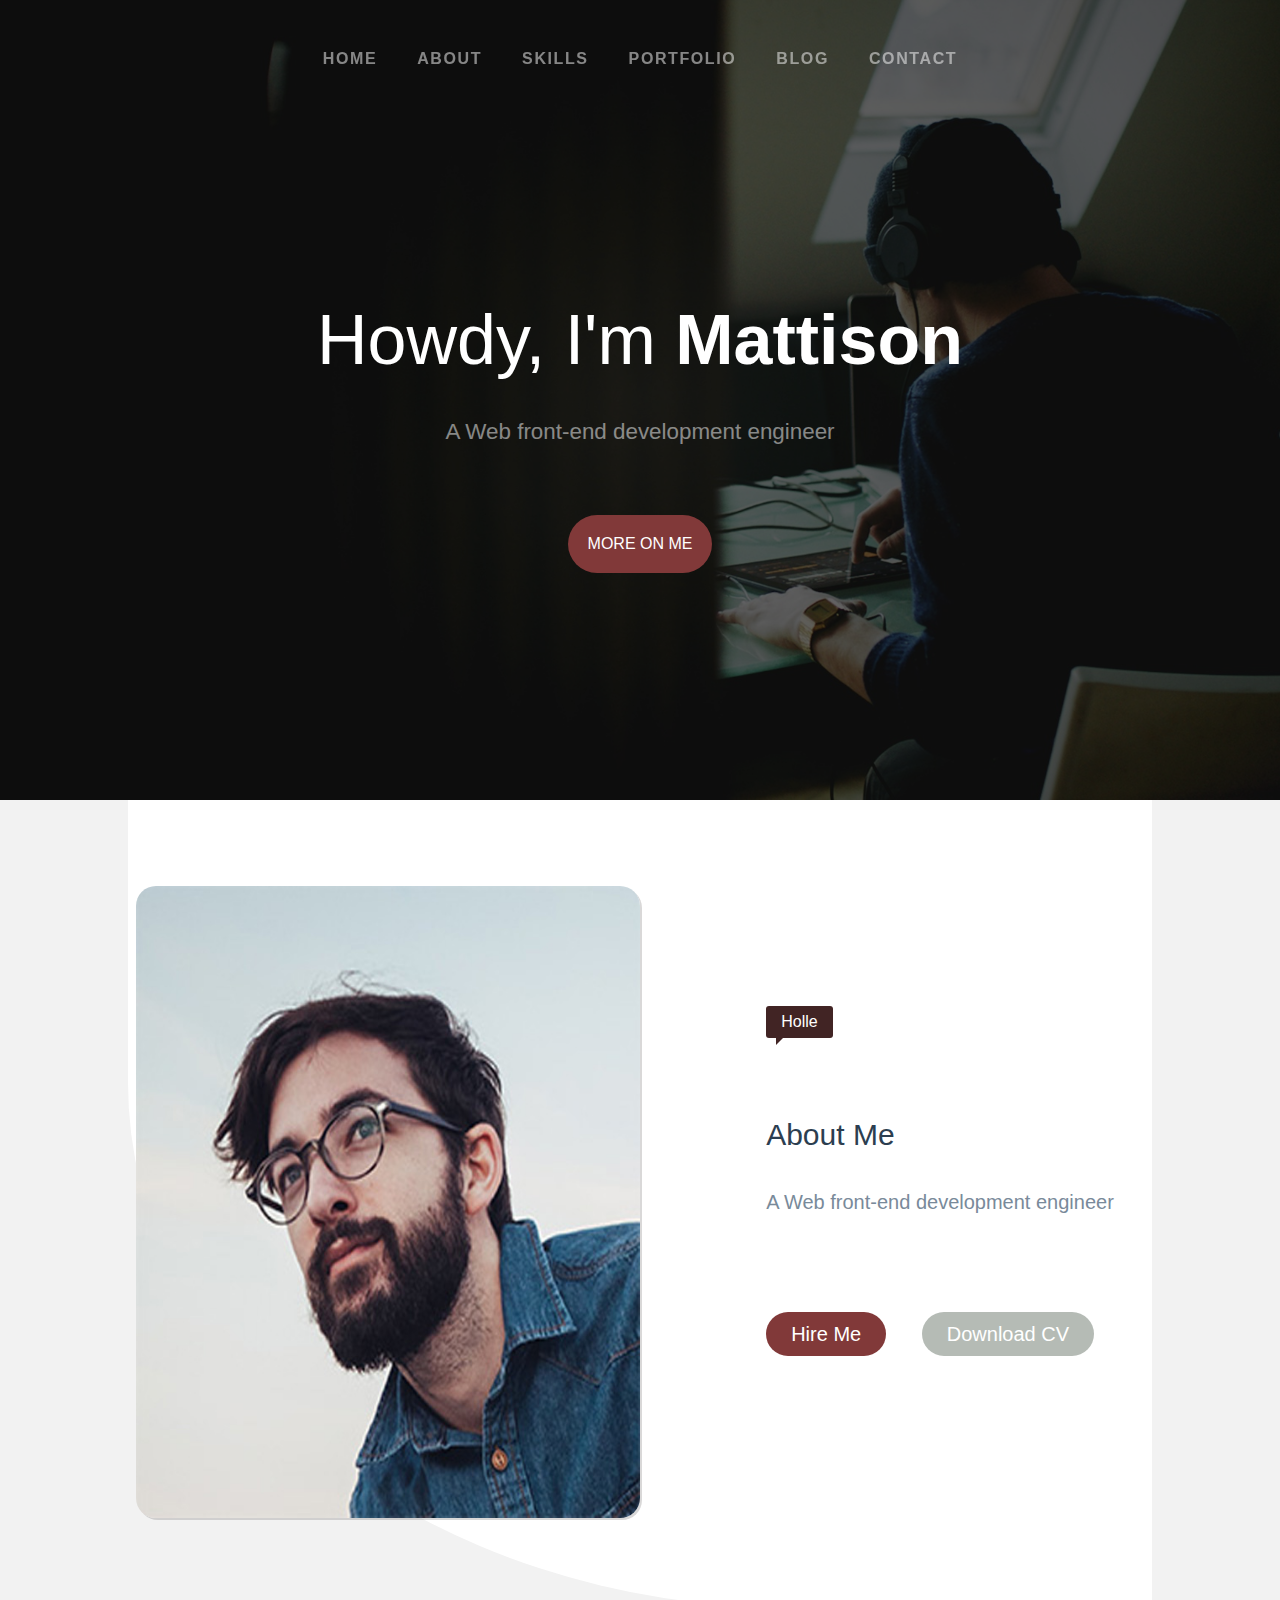
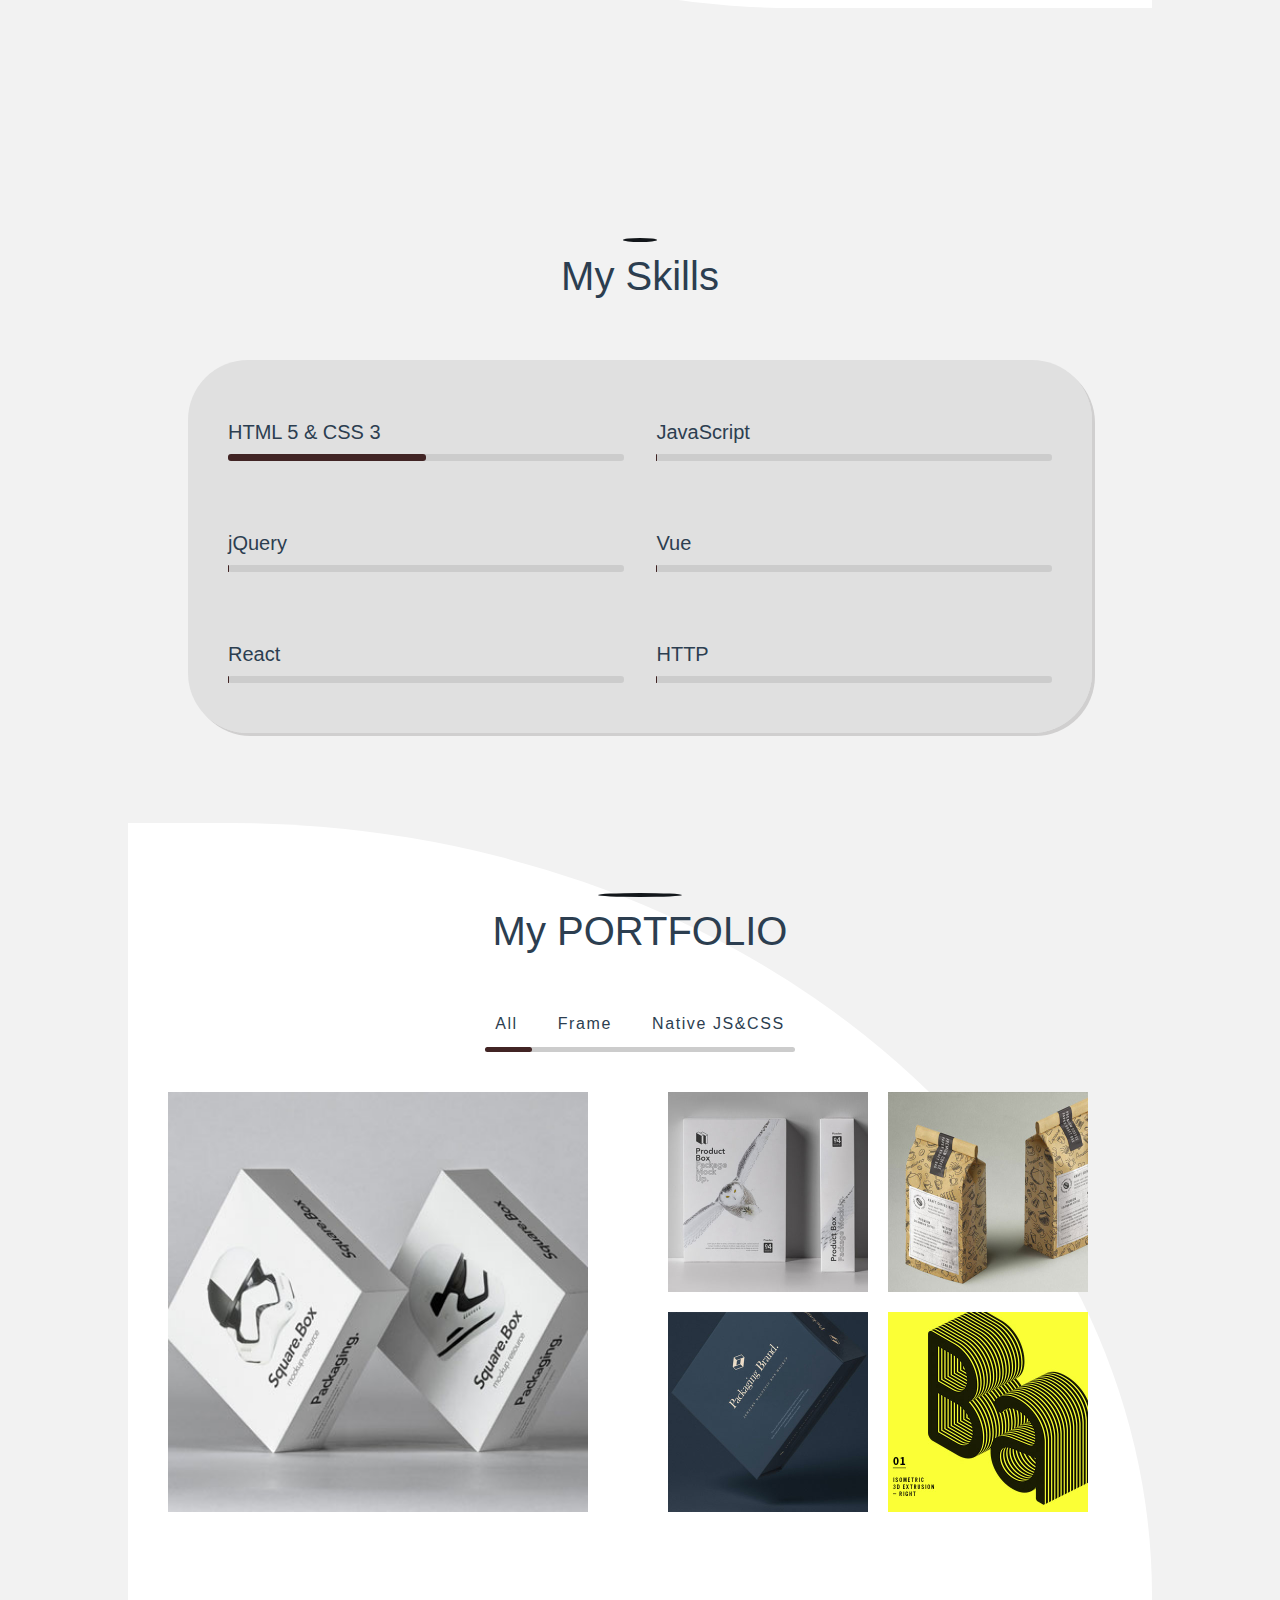
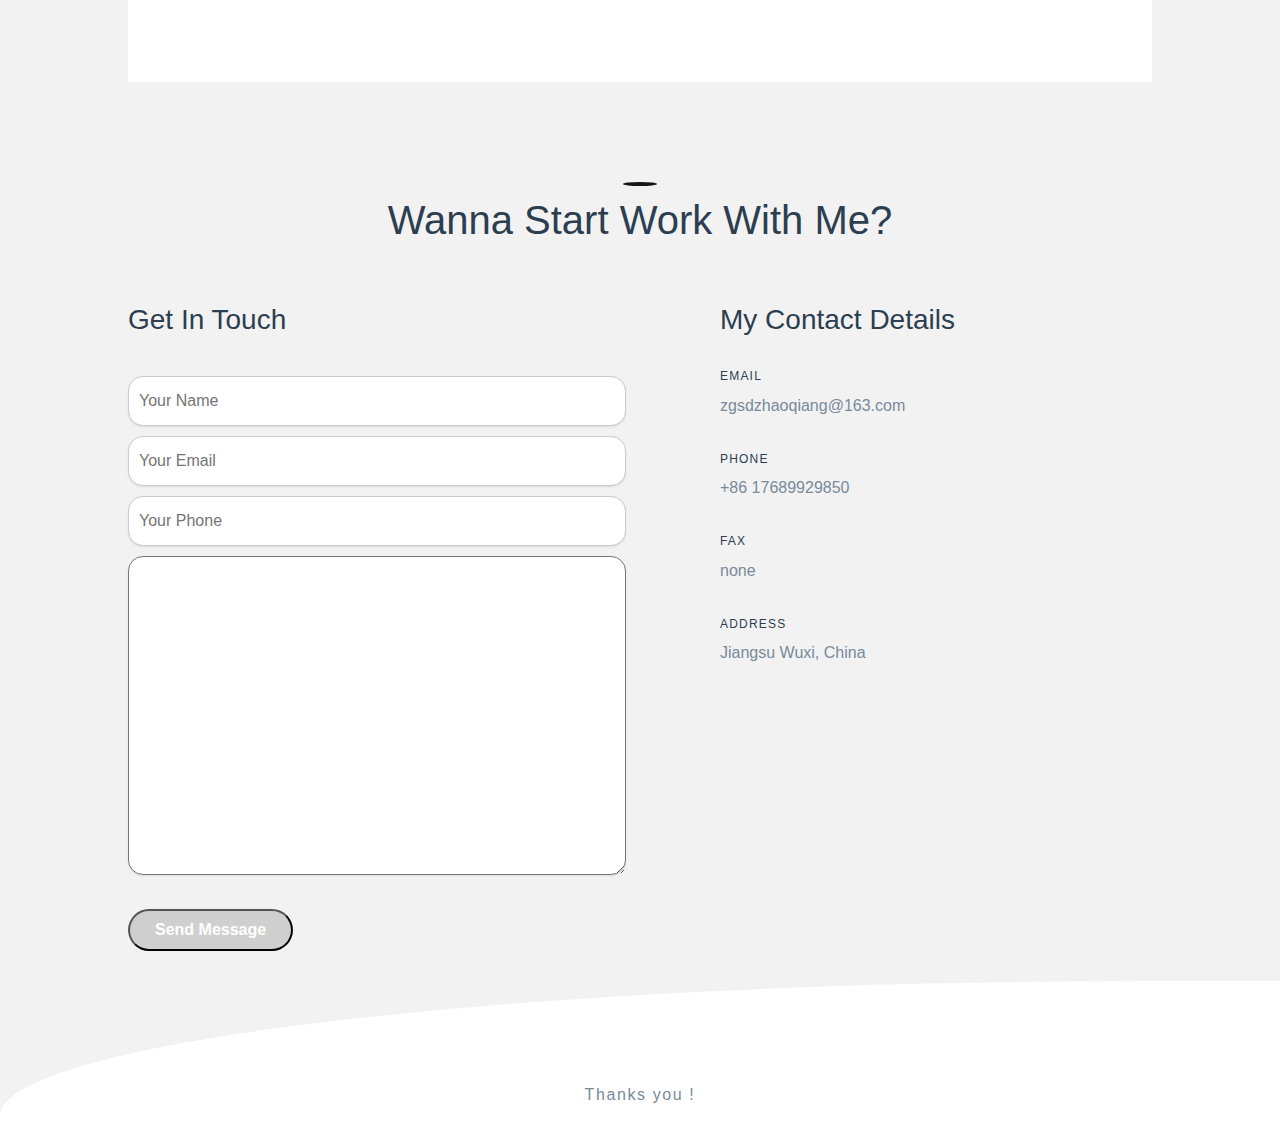
<file: index.html>
<!DOCTYPE html>
<html lang="en">
<head>
    <meta charset="UTF-8">
    <title>My Resume</title>
    <link rel="stylesheet" href="./css/indexcss.css">
</head>
<body>
    <nav class="clearfix topNavBar">
        <ul class="clearfix">
            <li><a href="">HOME</a></li>
            <li><a href="#personIntroduction_a">ABOUT</a></li>
            <li><a href="#skills_a">SKILLS</a></li>
            <li><a href="#portfolio_a">PORTFOLIO</a></li>
            <li><a href="">BLOG</a></li>
            <li><a href="#contact_a">CONTACT</a></li>
        </ul> 
    </nav>
    <section class="banner">
        <div class="mask"></div>
        <main class="textCenter">
            <h1>
                Howdy, I'm 
                <strong>Mattison</strong></h1>
            <p class="content"> A Web front-end development engineer</p>
           <p class="button"><a href="#personIntroduction_a"">MORE ON ME</a></p>
        </main>
    </section>
    <section id="personIntroduction_a" class=" clearfix personIntroduction">
        <div class="clearfix borderCenter">
            <div class="profile">
                <img src="./photo/profile.jpg" alt="profile">
            </div>
            <div class="introduction">
                <span class="wellcome">Holle
                    <p class="triangle"></p>
                </span>
                <h2>
                    About 
                    <strong>Me</strong>
                </h2>
                <p> A Web front-end development engineer</p>
                <p>
                    <a class="button bt1" href="#contact_a">Hire Me</a>
                    <a class="button bt2" href="">Download CV</a>
                </p>
            </div>

        </div>
    </section>
    <section id="skills_a"  class="skills">
        <div class="line"></div>
        <h2>My <strong>Skills</strong>
        </h2>
        <ol class="clearfix">
            <li><h3>HTML 5 &amp; CSS 3</h3>
                <div class="progressBar">
                    <div class="progress"style="width:50%"></div>
                </div>
            </li>
            <li><h3>JavaScript</h3>
                <div class="progressBar">
                    <div class="progress"></div>
                </div>
            </li>
            <li><h3>jQuery</h3>
                <div class="progressBar">
                    <div class="progress"></div>
                </div>
            </li>
            <li><h3>Vue</h3>
                <div class="progressBar">
                        <div class="progress"></div>
                </div>
            </li>
            </li>
            <li><h3>React</h3>
                <div class="progressBar">
                        <div class="progress"></div>
                </div>
            </li>
            <li><h3>HTTP</h3>
                <div class="progressBar">
                        <div class="progress"></div>
                </div>
            </li>
        </ol>
    </section>
    <section id="portfolio_a" class="portfolio">
        <div class="line"></div>
        <h2>My <strong>PORTFOLIO</strong></h2>
        <nav class="navBar">
        <ul class="clearfix">
            <li id="portfolioAll">All</li>
            <li id="portfolioFrame">Frame</li>
            <li id="portfolioOther">Native JS&amp;CSS</li>
        </ul>
        <div id="portfolioBar"class="bar state-1">
            <div class="barInner"></div>
        </div>
        </nav>
        <script>
            portfolioAll.onclick=function(){
                portfolioBar.className = 'bar state-1'
            }
            portfolioFrame.onclick=function(){
                portfolioBar.className = 'bar state-2'
            }
            portfolioOther.onclick=function(){
                portfolioBar.className = 'bar state-3'
            }
        </script>
            <div class="assignment">
               <div class="clearfix div">
                   <div class="big">
                        <a><img src="./photo/p1.jpg" alt="">
                        <h3></h3>
                        <p></p>
                        </a>
                    </div>
                    <div class="clearfix small">
                    <a ><img src="./photo/p2.jpg" alt="">
                        <h3></h3>
                        <p></p>
                    </a>
                    <a><img src="./photo/p3.jpg" alt="">
                        <h3></h3>
                        <p></p>
                    </a>
                    <a><img src="./photo/p4.jpg" alt="">
                        <h3></h3>
                        <p></p>
                    </a>
                    <a><img src="./photo/p5.jpg" alt="">
                        <h3></h3>
                        <p></p>
                    </a>
               </div>
            </div>
    </section>
    <section id="contact_a" class="clearfix contact">
        <div class="line"></div>
        <h2>Wanna <strong>Start Work</strong> With Me?</h2>
        <form action="" class="resume_form">
            <h3>Get In Touch</h3>
            <input class="text"type="text" name="Name" placeholder="Your Name">
            <input class="text"type="text" name="Email" placeholder="Your Email">
            <input class="text"type="text" name="Phone" placeholder="Your Phone">
            <textarea class="textarea" name="Message"></textarea>
            <input type="submit" class="submit" value="Send Message">
        </form>
        <div class="contact_text">
            <h3>My Contact Details</h3>
            <ul>
                <li><span>EMAIL</span>
                zgsdzhaoqiang@163.com
                </li>
                <li><span>PHONE</span>
                +86 17689929850
                </li>
                <li><span>FAX</span>
                none
                </li>
                <li><span>ADDRESS</span>
                    Jiangsu Wuxi, China
                </li>
            </ul>
        </div>
    </section>
    <footer>
        <h5>Thanks you !</h5>
    </footer>
</body>
</html>
</file>
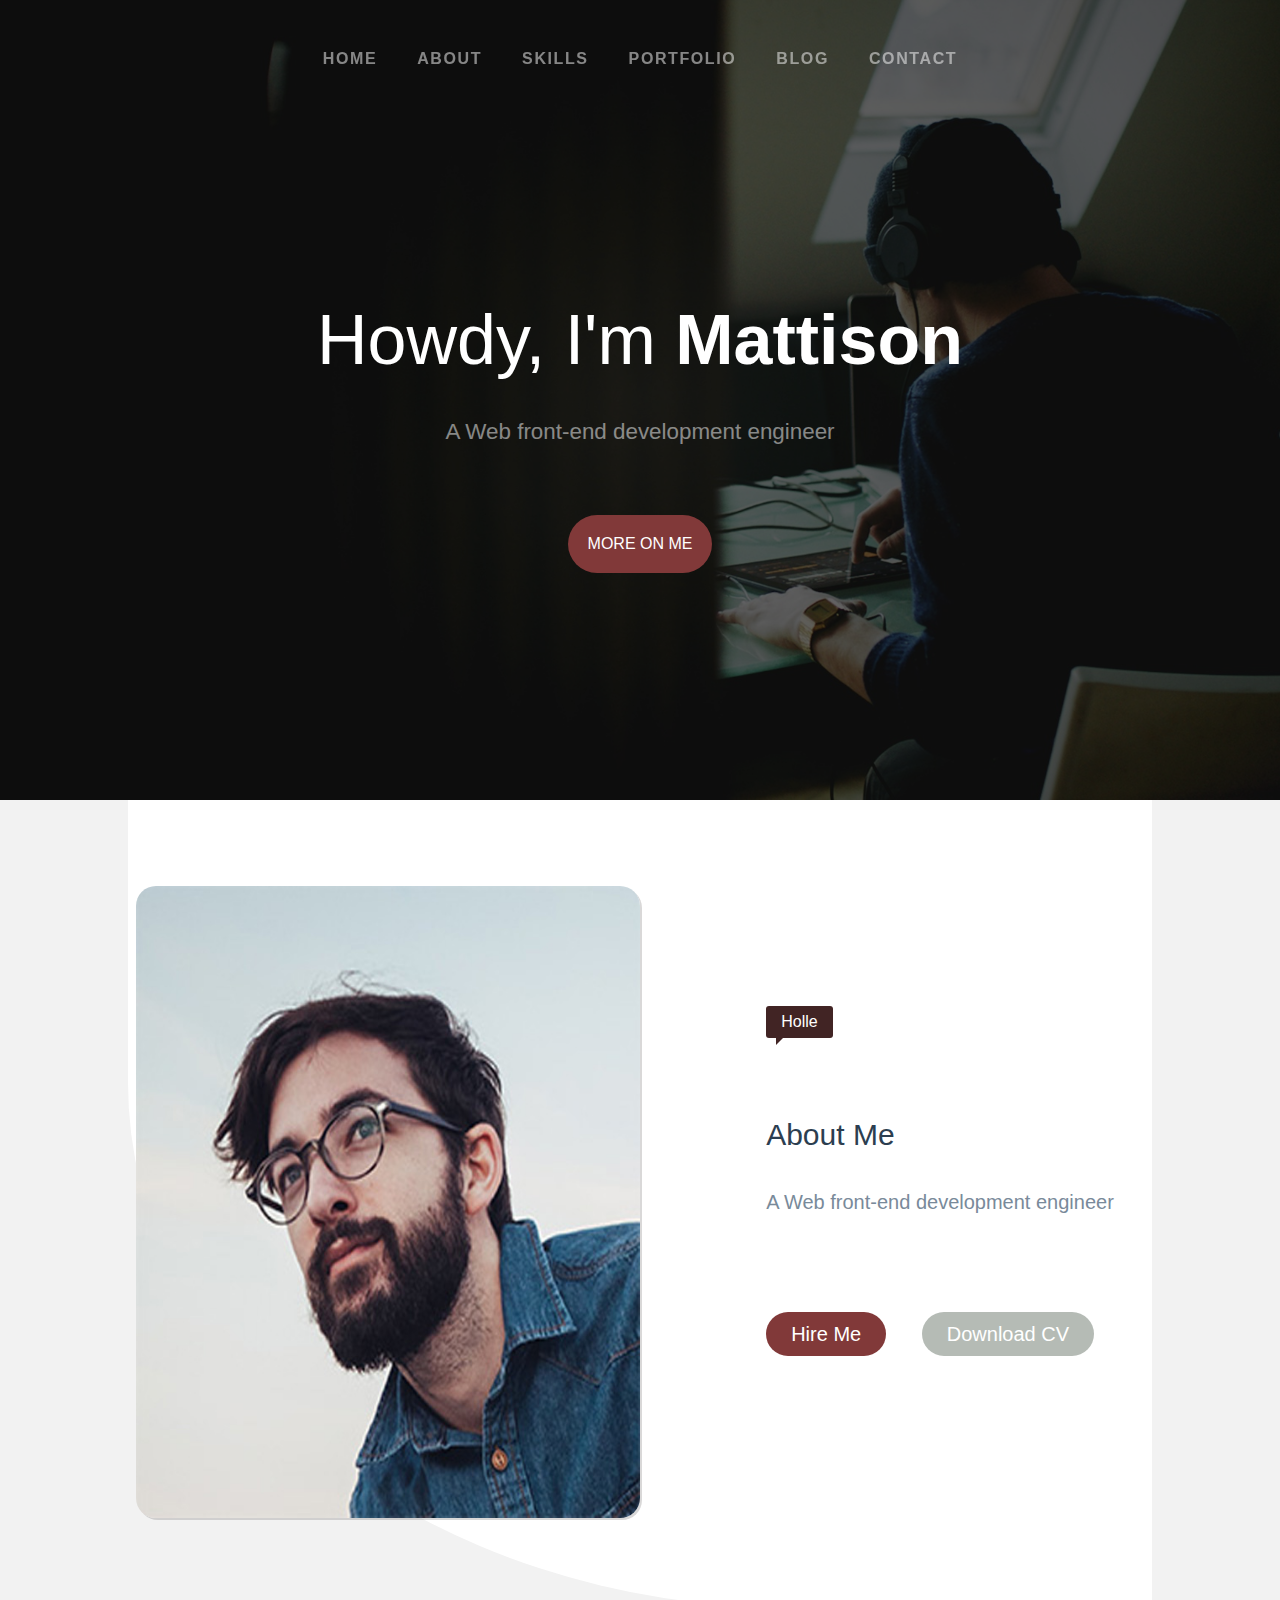
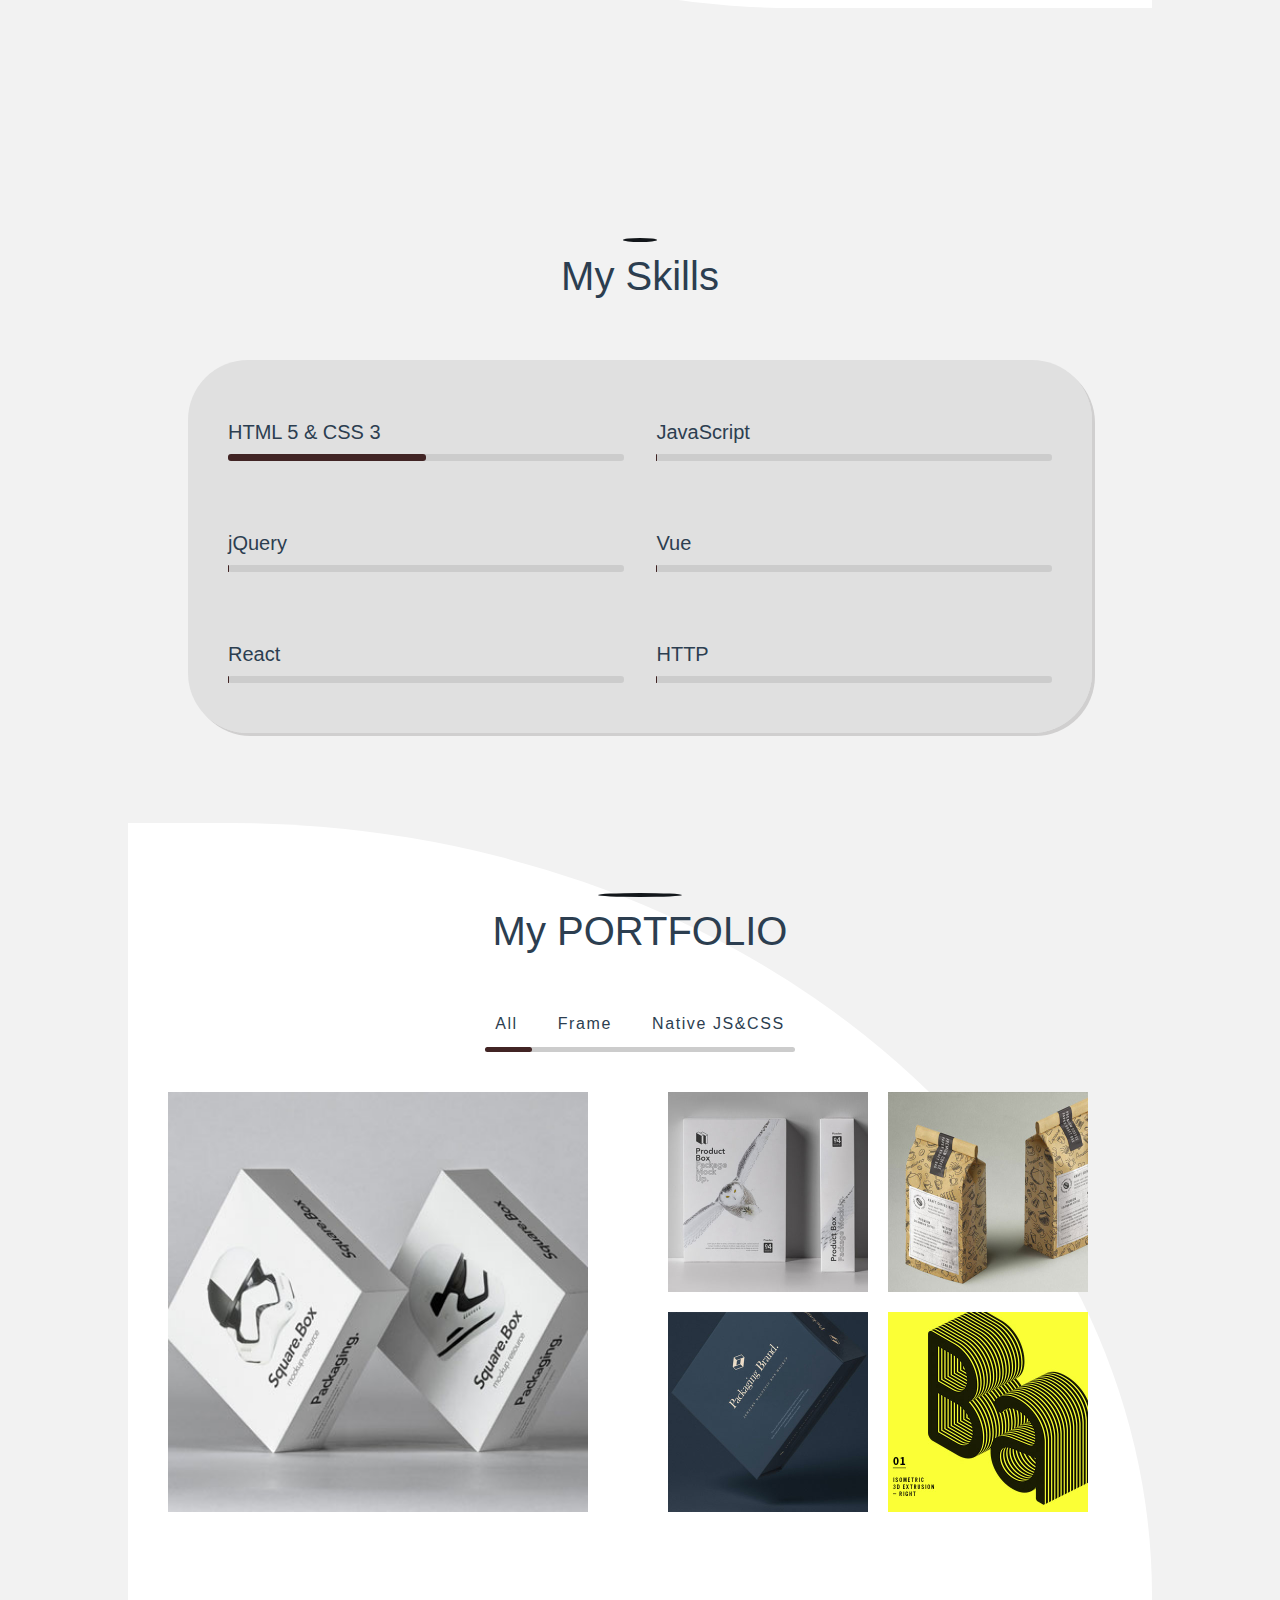
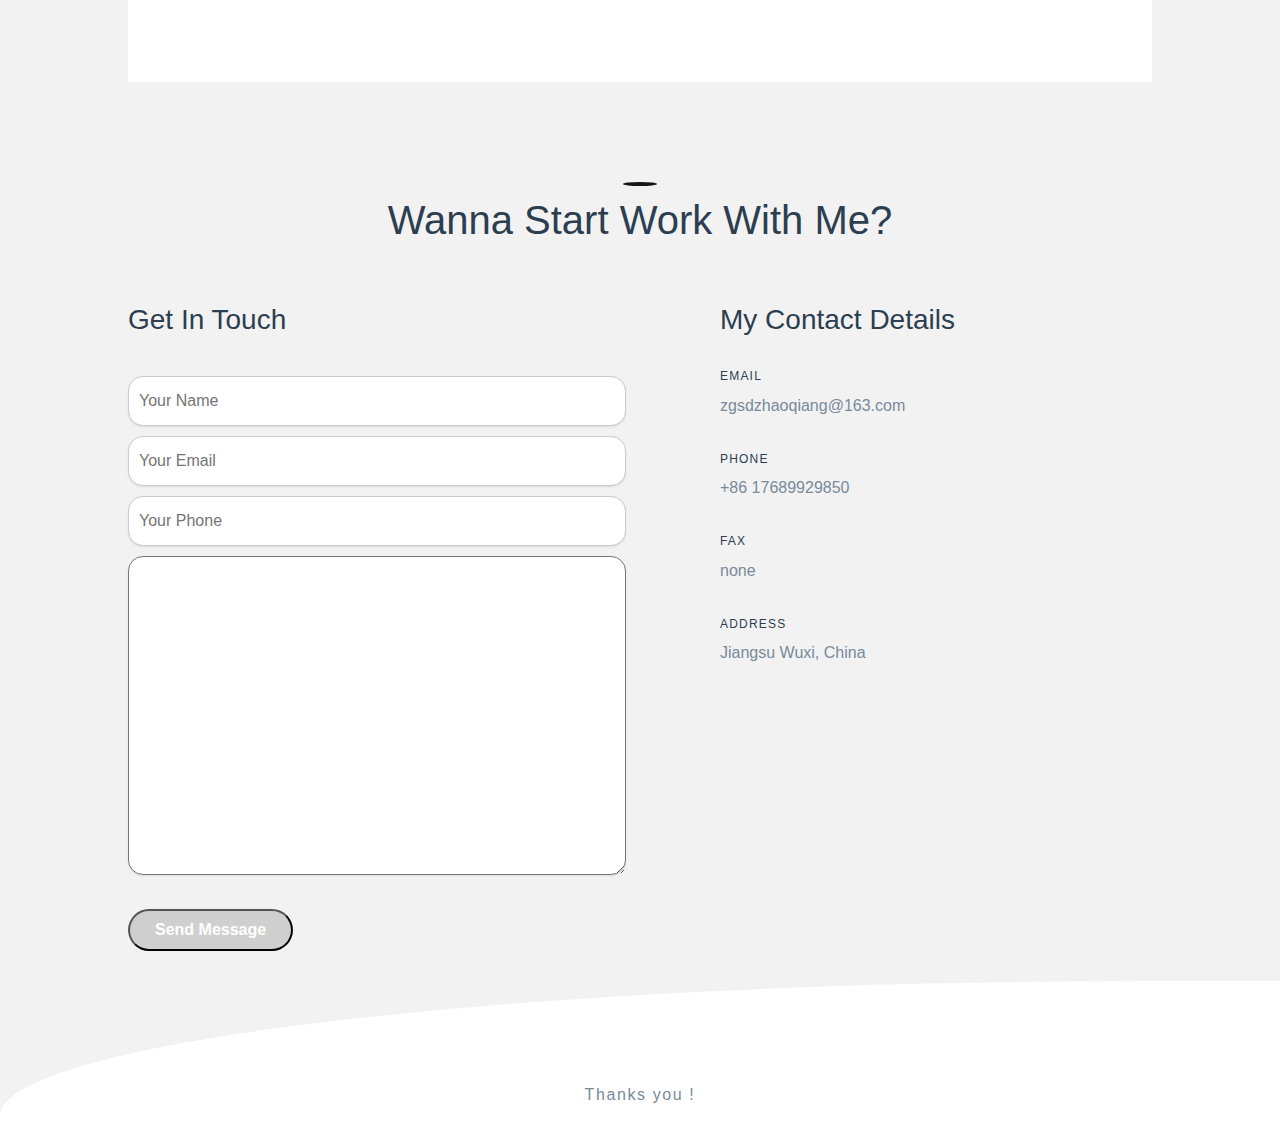
<file: index copy.html>
<!DOCTYPE html>
<html lang="en">
<head>
    <meta charset="UTF-8">
    <title>My Resume</title>
    <link rel="stylesheet" href="./css/indexcss.css">
</head>
<body>
    <nav class="clearfix topNavBar">
        <ul class="clearfix">
            <li><a href="">HOME</a></li>
            <li><a href="#personIntroduction_a">ABOUT</a></li>
            <li><a href="#skills_a">SKILLS</a></li>
            <li><a href="#portfolio_a">PORTFOLIO</a></li>
            <li><a href="">BLOG</a></li>
            <li><a href="#contact_a">CONTACT</a></li>
        </ul> 
    </nav>
    <section class="banner">
        <div class="mask"></div>
        <main class="textCenter">
            <h1>
                Howdy, I'm 
                <strong>Mattison</strong></h1>
            <p class="content"> A Web front-end development engineer</p>
           <p class="button"><a href="#personIntroduction_a"">MORE ON ME</a></p>
        </main>
    </section>
    <section id="personIntroduction_a" class=" clearfix personIntroduction">
        <div class="clearfix borderCenter">
            <div class="profile">
                <img src="./photo/profile.jpg" alt="profile">
            </div>
            <div class="introduction">
                <span class="wellcome">Holle
                    <p class="triangle"></p>
                </span>
                <h2>
                    About 
                    <strong>Me</strong>
                </h2>
                <p> A Web front-end development engineer</p>
                <p>
                    <a class="button bt1" href="#contact_a">Hire Me</a>
                    <a class="button bt2" href="">Download CV</a>
                </p>
            </div>

        </div>
    </section>
    <section id="skills_a"  class="skills">
        <div class="line"></div>
        <h2>My <strong>Skills</strong>
        </h2>
        <ol class="clearfix">
            <li><h3>HTML 5 &amp; CSS 3</h3>
                <div class="progressBar">
                    <div class="progress"style="width:50%"></div>
                </div>
            </li>
            <li><h3>JavaScript</h3>
                <div class="progressBar">
                    <div class="progress"></div>
                </div>
            </li>
            <li><h3>jQuery</h3>
                <div class="progressBar">
                    <div class="progress"></div>
                </div>
            </li>
            <li><h3>Vue</h3>
                <div class="progressBar">
                        <div class="progress"></div>
                </div>
            </li>
            </li>
            <li><h3>React</h3>
                <div class="progressBar">
                        <div class="progress"></div>
                </div>
            </li>
            <li><h3>HTTP</h3>
                <div class="progressBar">
                        <div class="progress"></div>
                </div>
            </li>
        </ol>
    </section>
    <section id="portfolio_a" class="portfolio">
        <div class="line"></div>
        <h2>My <strong>PORTFOLIO</strong></h2>
        <nav class="navBar">
        <ul class="clearfix">
            <li id="portfolioAll">All</li>
            <li id="portfolioFrame">Frame</li>
            <li id="portfolioOther">Native JS&amp;CSS</li>
        </ul>
        <div id="portfolioBar"class="bar state-1">
            <div class="barInner"></div>
        </div>
        </nav>
        <script>
            portfolioAll.onclick=function(){
                portfolioBar.className = 'bar state-1'
            }
            portfolioFrame.onclick=function(){
                portfolioBar.className = 'bar state-2'
            }
            portfolioOther.onclick=function(){
                portfolioBar.className = 'bar state-3'
            }
        </script>
            <div class="assignment">
               <div class="clearfix div">
                   <div class="big">
                        <a><img src="./photo/p1.jpg" alt="">
                        <h3></h3>
                        <p></p>
                        </a>
                    </div>
                    <div class="clearfix small">
                    <a ><img src="./photo/p2.jpg" alt="">
                        <h3></h3>
                        <p></p>
                    </a>
                    <a><img src="./photo/p3.jpg" alt="">
                        <h3></h3>
                        <p></p>
                    </a>
                    <a><img src="./photo/p4.jpg" alt="">
                        <h3></h3>
                        <p></p>
                    </a>
                    <a><img src="./photo/p5.jpg" alt="">
                        <h3></h3>
                        <p></p>
                    </a>
               </div>
            </div>
    </section>
    <section id="contact_a" class="clearfix contact">
        <div class="line"></div>
        <h2>Wanna <strong>Start Work</strong> With Me?</h2>
        <form action="" class="resume_form">
            <h3>Get In Touch</h3>
            <input class="text"type="text" name="Name" placeholder="Your Name">
            <input class="text"type="text" name="Email" placeholder="Your Email">
            <input class="text"type="text" name="Phone" placeholder="Your Phone">
            <textarea class="textarea" name="Message"></textarea>
            <input type="submit" class="submit" value="Send Message">
        </form>
        <div class="contact_text">
            <h3>My Contact Details</h3>
            <ul>
                <li><span>EMAIL</span>
                zgsdzhaoqiang@163.com
                </li>
                <li><span>PHONE</span>
                +86 17689929850
                </li>
                <li><span>FAX</span>
                none
                </li>
                <li><span>ADDRESS</span>
                    Jiangsu Wuxi, China
                </li>
            </ul>
        </div>
    </section>
    <footer>
        <h5>Thanks you !</h5>
    </footer>
</body>
</html>
</file>
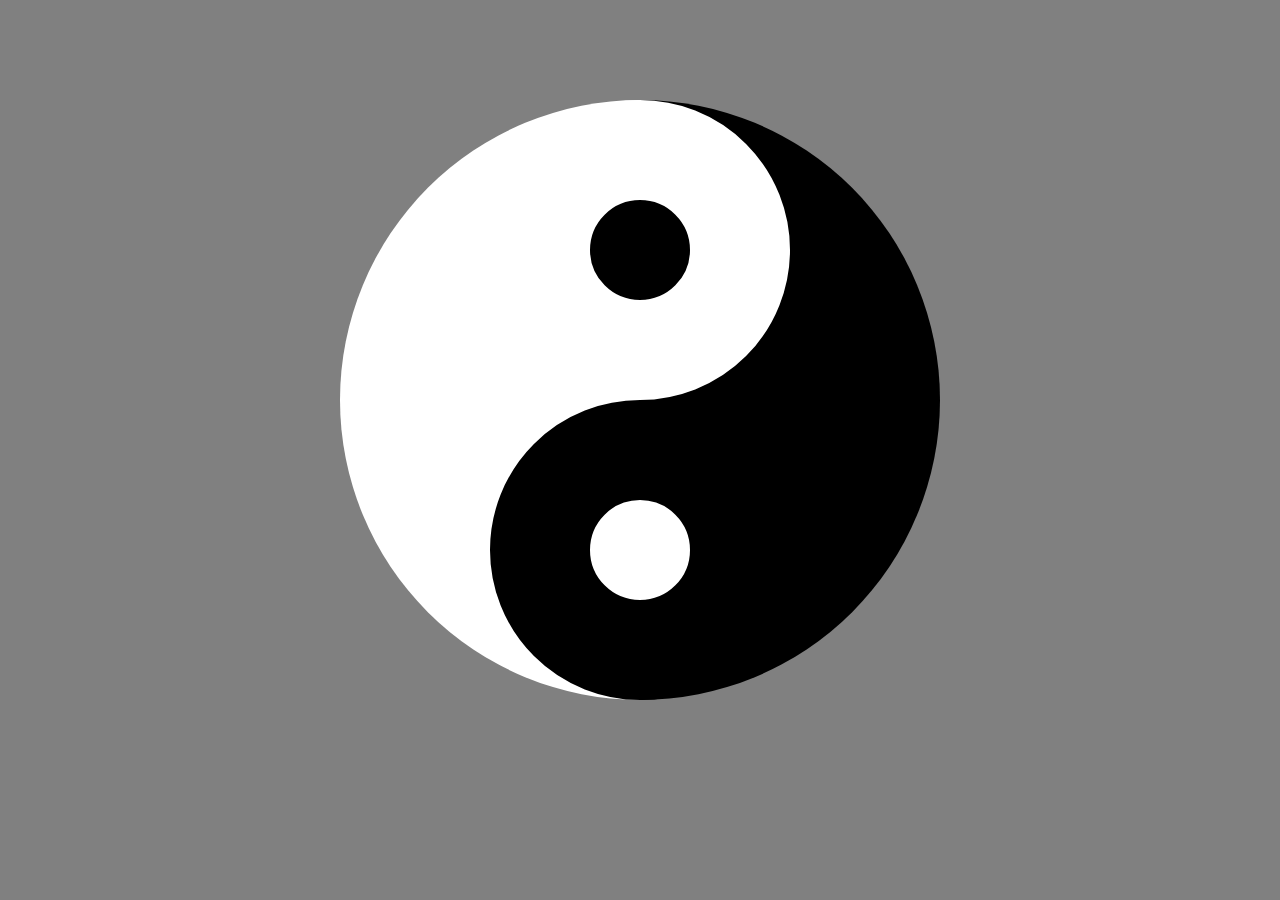
<file: taichi.html>
<!DOCTYPE html>
<html lang="en">
<head>
    <meta charset="UTF-8">
    <title>css3画太极图</title>
    <style rel="stylesheet" type="text/css">
        body {
            background: gray;
            margin: 0;
            padding: 0;
        }
        .taiji {
            margin: 100px auto;  /*主要是想要效果图居中，没有也可以*/
            width: 0;
            height: 600px;   /*画一条高为600像素的线*/
            border-left: 300px solid white; /*线的左边为一个宽为300像素的白色矩形*/
            border-right: 300px solid black;/*线的右边为一个宽为300像素的黑色矩形，黑白整体为一个宽为600像素的正方形*/
            border-radius: 300px;  /*画一个半径为300像素，左白右黑的圆*/
        }
        .taiji::before {
            content: '';
            display: block;
            width: 100px;
            height: 100px;
            background: black;  /*画一个宽为100像素，黑色背景的正方形*/
            border: 100px solid white; /*画一个内黑外白的同心正方形*/
            border-radius: 100%; /*画一个内黑外白的同心圆*/
            margin-left: -150px; /*将同心圆的圆心移到大圆直径上*/
        }
        .taiji::after {
            content: '';
            display: block;
            width: 100px;
            height: 100px;
            background: white;
            border: 100px solid black;
            border-radius: 100%;
            margin-left: -150px;
        }
    </style>
</head>
<body>
<div class="taiji">
</div>
</body>
</html>
</file>
<file: css/indexcss.css>
*{
    margin: 0px;
    padding: 0px;
}
body{
    font-family:-apple-system, BlinkMacSystemFont, 'Segoe UI', Roboto, Oxygen, Ubuntu, Cantarell, 'Open Sans', 'Helvetica Neue', sans-serif;
    background:rgba(240, 240, 240, 0.842);
    color: #2c3e50;
}
ul,ol{
    list-style: none;
}
h1,h2{
    font-weight: normal;
}
a{
    text-decoration: none;
}
.line{
    width: 30px;
    border: 2px solid #12161a;
    margin: 10px auto;
    border-radius: 80%;
}
.clearfix::after{
    content: '';
    display: block;
    clear:both;
}

.topNavBar {
    font-size: 16px;
    padding-top: 50px;
    padding-bottom: 10px;
    position: fixed;
    top: 0px;
    left: 0px;
    width:100%;
}
.topNavBar a{
    color:rgb(255,255,255,0.5);
    font-weight: bold;
}
.topNavBar ul{ 
    float: left;
    position: relative;
    left: 50%;
}
.topNavBar ul>li{
    float: left;
    position: relative;
    margin-left: 20px;
    margin-right: 20px;
    right:50%;
    padding-bottom: 5px;
}
.topNavBar ul>li>a{
    border-bottom: 3px solid  transparent;
    border-radius: 2px;
    padding-bottom: 5px;
    letter-spacing: .1em;
}
.topNavBar ul>li>a:hover{
    color:#fff;
    border-color: #ccc;
    transition:1s;
}






.banner{
    min-height: 800px;
    background-image:url(../photo/background.jpg);
    background-color: #ccc;
    background-size: cover;
    background-position: center center ;
    background-repeat: no-repeat;
}
.banner .mask{
    min-height: 800px;
    background-color: rgb(0,0,0,0.6);
}
.banner .textCenter{
    margin-top:-500px;
    max-width: 100%;
    text-align: center ;
}
.banner .textCenter>h1{
    font-size: 70px;
    color: #fff;
}
.banner .textCenter .content{
    color:rgb(255,255,255,0.5);
    line-height:2;
    margin-top:30px;
    font-size: 1.4em;
}
.banner .textCenter .button>a{
    color: #fff;
    margin-top: 60px;
    padding: 20PX;
    background: rgb(129, 57, 57);
    border-radius: 30px;
    display: inline-block;
    vertical-align: top;
}
.banner .textCenter .button>a:hover{
    background: rgb(65, 36, 36);
    color: black;
    transition:1s;

}


.personIntroduction {
    max-width: 80%;
    margin: auto ;
    text-align: center;
    padding:86px 0px ;
    border-bottom-left-radius: 65%;
    background: #fff;
}
.personIntroduction .borderCenter{
    display: inline-block;
    vertical-align: top;
}

.personIntroduction .introduction .wellcome{
    display: inline-block;
    vertical-align: top;
    color: #fff;
    padding: 7px 15px;
    border-radius: 3px;
    background: rgb(65, 36, 36);
    position: relative;
}

.personIntroduction .introduction .wellcome>p{
    border: 7px solid  transparent;
    border-top: 0px solid transparent;
    border-left:7px solid rgb(65, 36, 36);
    position: absolute;
    top:100%;
    left: 10px;
}

.personIntroduction .profile{
    float: left;
    max-width: 50%;
    text-align: center;
}
.personIntroduction .profile>img{
    height: 100%;
    width: 100%;
    box-shadow: 2px 2px rgba(129, 127, 127, 0.3);
    border-radius: 20px;
}




.personIntroduction .introduction{
    max-width: 50%;
    float: right;
    color: #2c3e50;
    margin: 120px 30px;
    text-align: left;
}
.personIntroduction .introduction>h2{
    margin-top:80px;
    font-size: 30px;
    font-weight: 200;

}
.personIntroduction .introduction>p{
    line-height: 2;
    margin-top:30px;
    color: #798a9a;
    font-size: 1.25rem;
}
.personIntroduction .introduction>p>a{
    color: #fff;
    margin-top: 60px;
    padding: 2PX 25px;
    background:rgb(129, 57, 57);
    border-radius: 30px;
    display: inline-block;
    vertical-align: top;
}
.personIntroduction .introduction>p>a:hover{
    color: black;
    background: rgb(65, 36, 36);
    transition: 1s;
    box-shadow: 3px 3px rgba(129, 127, 127, 0.3);
}
.personIntroduction .introduction>p .bt2{
    background:rgb(181, 187, 181);
    margin-left: 30px;
}
.personIntroduction .introduction>p .bt2:hover{
    background:rgb(103, 104, 103);
    transition: 1s;
}






.skills{
    width: 80%;
    margin: 90px auto;
    padding-top:130px;
}

.skills h2{
    text-align: center;
    color:#2c3e50;
    font-size: 40px;
    line-height: 1.2;
    font-weight: 200;
}
.skills h3{
    font-size: 20px;
    line-height: 1.2;
    font-weight: 300;
    margin: 10px 0;

}
.skills .progressBar{
    height: 7px;
    background: #ccc;
    border-radius: 3px;
}

.skills .progressBar .progress{
    height: 100%;
    background: rgb(65, 36, 36);
    width: 0.1%;
    border-radius: 3px;
}
.skills ol{
    padding: 20px 40px;
    background:rgb(211, 211, 211,0.6);
    border-radius: 60px;
    margin: 60px;
    box-shadow: 3px 3px rgba(129, 127, 127, 0.3);
}
.skills ol>li{
    float: left;
    width: 48%;
    margin:30px 0;
}
.skills>ol>li:nth-child(even){
    float: right;

}





.portfolio{
    background: #fff;
    width: 80%;
    margin: 30px auto;
    padding-top: 60px;
    text-align: center;
    border-top-right-radius: 90%;

}
.portfolio h2{
    color:#2c3e50;
    font-size: 40px;
    line-height: 1.2;
    font-weight: 200;
}

.portfolio .line{
    width: 80px;
}
.portfolio nav{
    display: inline-block;
    vertical-align:top;
}
.portfolio nav>ul{
    display: inline-block;
    padding: 10px;
}
.portfolio nav>ul>li{
    margin-top:50px;
    float: left;
    margin-left: 40px;
    vertical-align:top;
    cursor: pointer;
    letter-spacing: .1em;
    font-weight: 400;

}
.portfolio nav>ul>li:nth-child(1){
    margin-left: 0px;
}

.portfolio nav .bar{
    background: #ccc;
    height: 5px;
    border-radius: 5px;

}
.portfolio nav .bar .barInner {
    height: 100%;
    background: rgb(65, 36, 36);
    border-radius: 5px;
    transition:all 0.5s;
}
.portfolio nav .bar.state-1 .barInner{
    width: 15%;
    margin-left: 0px;
}
.portfolio nav .bar.state-2 .barInner{
    width: 23%;
    margin-left: 64px;
}
.portfolio nav .bar.state-3 .barInner{
    width: 48%;
    margin-left: 155px;
}
.portfolio .assignment{
    height: 600px;
}
.portfolio .assignment .div{

    max-height: 100%;
    position:relative;
    margin: 30px;
}
.portfolio .assignment .div .big{
    padding: 10px;
    position:absolute;
    top:0;
    left: 0;
}
.portfolio .assignment .div .big img{
    height: 420px;
}
.portfolio .assignment .div .small{
    width: 50%;
    top:0;
    margin-left: 500px;

}
.portfolio .assignment .div .small img{
    float: left;
    padding:10px 10px ;

}
.portfolio .assignment .div .small img{
    height: 200px;
    width: 200px;

}






.contact{
    width: 80%;
    margin: 30px auto;
    padding-top: 60px;
    text-align: center;

}
.contact h2{
    text-align: center;
    color:#2c3e50;
    font-size: 40px;
    line-height: 1.2;
    font-weight: 200;
}
.contact form {
    margin-top: 60px;
    margin-right: 80px;
    max-width:50%;
    float: left;
    text-align: left;
}
.contact form>h3{
    color: #2c3e50;
    font-weight: 200;
    font-size:1.75rem;
    margin-bottom: 30px;
}
.contact form .text{
    margin-top:10px;
    width: 95%;
    height: 48px;
    display: inline-block;
    vertical-align:top;
    border: 1px solid #ccc;
    border-radius: 15px;
    box-shadow: 0 1px 2px 0 rgba(0, 0, 0, 0.1) ;
    color: black;
    font-size: 1rem;
    font-weight: 400;
    font-family:-apple-system, BlinkMacSystemFont, 'Segoe UI', Roboto, Oxygen, Ubuntu, Cantarell, 'Open Sans', 'Helvetica Neue', sans-serif;
    padding-left: 10px;
    outline: none;
}

.contact form .submit {
    padding: 10px 25px;
    border-radius: 30px;
    margin-top:30px;
    cursor: pointer;
    background:rgb(129, 127, 127, 0.3);
    color: #fff;
    font-weight: 600;
    font-size: 1rem;
}
.contact form .submit:hover{
    background:rgb(103, 104, 103);
    transition: 1s;
    color: black;
}
.contact textarea{
    margin-top:10px;
    width: 95%;
    height: 297px;
    border-radius: 15px;
    box-shadow: 0 1px 2px 0 rgba(0, 0, 0, 0.1) ;
    resize: vertical;
    color: black;
    font-size: 1rem;
    font-weight: 400;
    font-family:-apple-system, BlinkMacSystemFont, 'Segoe UI', Roboto, Oxygen, Ubuntu, Cantarell, 'Open Sans', 'Helvetica Neue', sans-serif;
    padding-left: 10px;
    padding-top:20px;
    outline: none;
}

.contact .contact_text{
    float: left;    
    margin-top: 60px;
    max-width:50%;
    text-align: left;
}

.contact .contact_text h3{
    color: #2c3e50;
    font-weight: 200;
    font-size:1.75rem;
    margin-bottom: 30px;
}

.contact .contact_text ul>li{
    margin-top: 30px;
    margin-bottom: 20px;
    color: #798a9a;
    line-height: 1.7;
    font-size: 16px;
    font-weight: 300;
}

.contact .contact_text ul>li>span{
    color: #2c3e50;
    letter-spacing: .1em;
    font-size: 12px;
    font-weight: 500;
    margin-bottom: 5px;
    display: block;
}




footer{
    border-top-left-radius: 90%;
    background: #fff;
    height: 150px;;
}
footer h5{
    text-align: center;
    padding-top: 100px;
    color: #798a9a;
    line-height: 1.7;
    font-size: 16px;
    font-weight: 300;
    letter-spacing: .1em;
    
}
</file>
